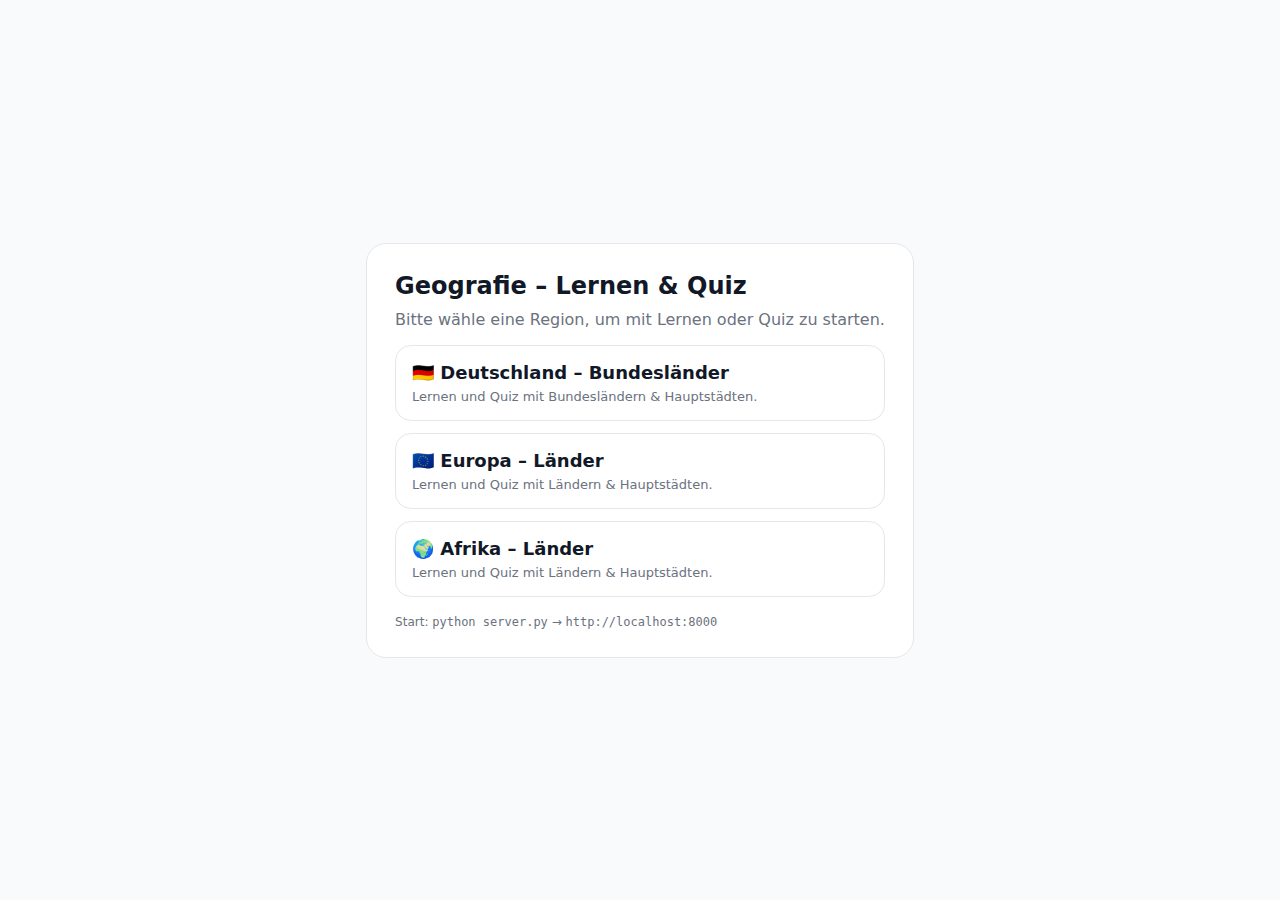
<file: index.html>
<!doctype html>
<html lang="de">
<head>
  <meta charset="utf-8" />
  <meta name="viewport" content="width=device-width,initial-scale=1" />
  <title>Geografie – Lernen & Quiz</title>
  <style>
    :root { font-family: system-ui, -apple-system, Segoe UI, Roboto, Arial, sans-serif; color: #111827; }
    body { margin: 0; min-height: 100vh; display:flex; align-items:center; justify-content:center; background:#f8fafc; }
    .wrap { max-width: 640px; margin: 24px; background:#fff; border:1px solid #e5e7eb; border-radius:20px; padding:28px; }
    h1 { margin: 0 0 10px; font-size: 24px; }
    p { margin: 0 0 16px; color:#6b7280; }
    .cards { display:grid; grid-template-columns: 1fr; gap:12px; margin-top:16px; }
    .card {
      border:1px solid #e5e7eb; border-radius:16px; padding:16px; text-decoration:none; color:inherit;
      display:flex; flex-direction:column; gap:6px; transition: background 0.2s ease;
    }
    .card:hover { background:#f3f4f6; }
    .title { font-weight: 900; font-size: 18px; }
    .meta { font-size: 13px; color:#6b7280; }
    .footer { margin-top:18px; font-size: 12px; color:#6b7280; }
  </style>
</head>
<body>
  <main class="wrap">
    <h1>Geografie – Lernen & Quiz</h1>
    <p>Bitte wähle eine Region, um mit Lernen oder Quiz zu starten.</p>

    <div class="cards">
      <a class="card" href="./germany.html">
        <div class="title">🇩🇪 Deutschland – Bundesländer</div>
        <div class="meta">Lernen und Quiz mit Bundesländern & Hauptstädten.</div>
      </a>
      <a class="card" href="./europe.html">
        <div class="title">🇪🇺 Europa – Länder</div>
        <div class="meta">Lernen und Quiz mit Ländern & Hauptstädten.</div>
      </a>
      <a class="card" href="./africa.html">
        <div class="title">🌍 Afrika – Länder</div>
        <div class="meta">Lernen und Quiz mit Ländern & Hauptstädten.</div>
      </a>
    </div>

    <div class="footer">Start: <code>python server.py</code> → <code>http://localhost:8000</code></div>
  </main>
</body>
</html>
</file>
